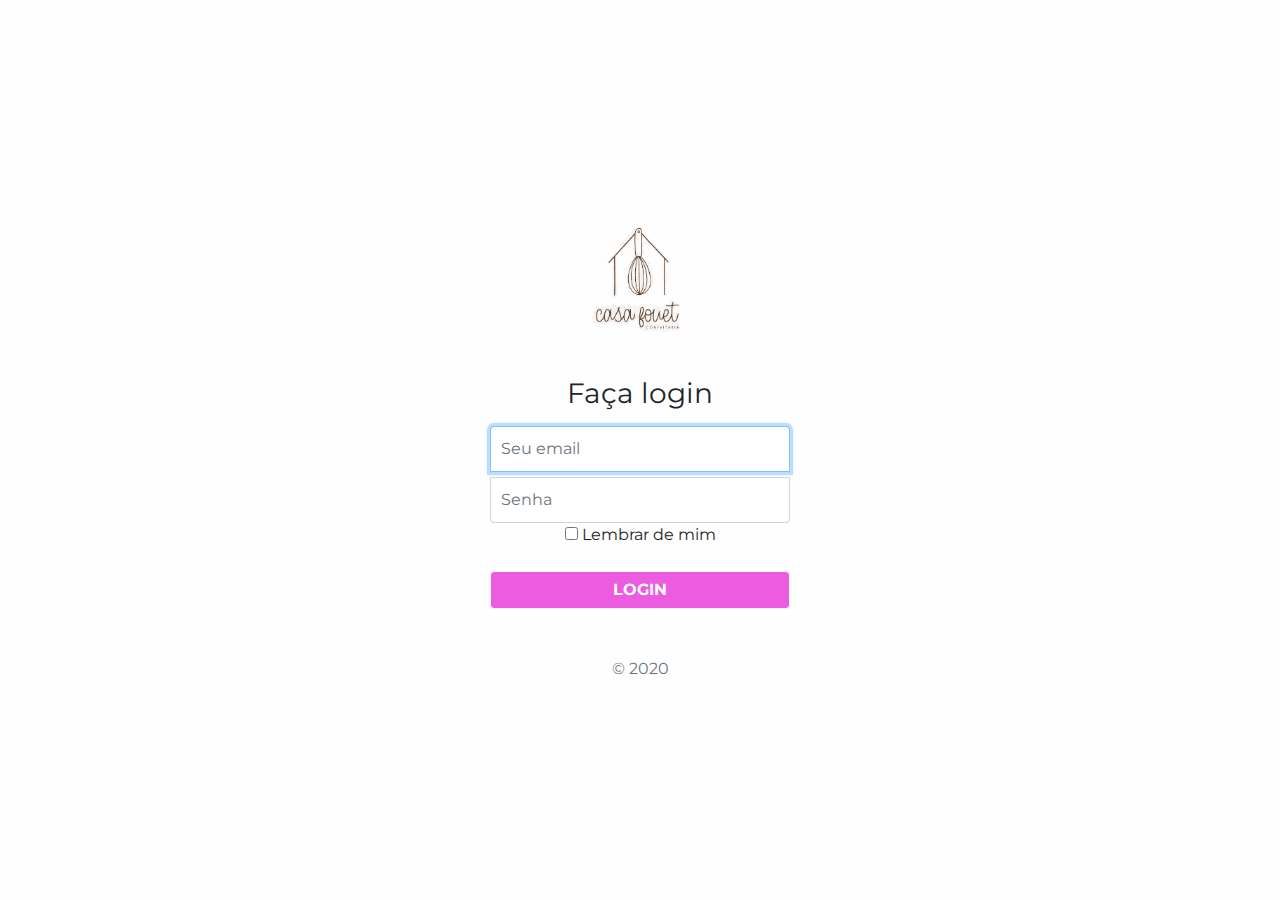
<file: confeitaria.login/login.html>
<!DOCTYPE html>
<html lang="pt-br">
  <head>
    <meta charset="utf-8">
    <meta name="viewport" content="width=device-width, initial-scale=1, shrink-to-fit=no">
    <meta name="description" content="">
    <meta name="author" content="">
    <title>Login</title>

    <link rel="stylesheet" href="https://stackpath.bootstrapcdn.com/bootstrap/4.5.2/css/bootstrap.min.css" 
        integrity="sha384-JcKb8q3iqJ61gNV9KGb8thSsNjpSL0n8PARn9HuZOnIxN0hoP+VmmDGMN5t9UJ0Z" crossorigin="anonymous">
    <link href="https://fonts.googleapis.com/css2?family=Montserrat&display=swap" rel="stylesheet">
    <link href="signin.css" rel="stylesheet">
  </head>

  <body class="text-center">
    <form class="form-signin" action="">
      <img class="mb-4" src="../img/icon.png" alt="" width="150" height="150">
      <h1 class="h3 mb-3 font-weight-normal">Faça login</h1>
      <label for="inputEmail" class="sr-only">Endereço de email</label>
      <input type="email" id="inputEmail" class="form-control m-bottom" placeholder="Seu email" required="" autofocus="">
      <label for="inputPassword" class="sr-only">Senha</label>
      <input type="password" id="inputPassword" class="form-control" placeholder="Senha" required="">
      <div class="checkbox mb-3">
        <label>
          <input type="checkbox" value="remember-me"> Lembrar de mim</label>
      </div>
      <button class="btn btn-light btn-faded btn-block btn-simples" type="submit" style="background-color: #EB5CE1;">LOGIN</button>
      <p class="mt-5 mb-3 text-muted">© 2020</p>
    </form>
  
    <script src="login.js"></script>
    <script src="https://code.jquery.com/jquery-3.5.1.slim.min.js" integrity="sha384-DfXdz2htPH0lsSSs5nCTpuj/zy4C+OGpamoFVy38MVBnE+IbbVYUew+OrCXaRkfj" 
        crossorigin="anonymous"></script>
    <script src="https://cdn.jsdelivr.net/npm/popper.js@1.16.1/dist/umd/popper.min.js" integrity="sha384-9/reFTGAW83EW2RDu2S0VKaIzap3H66lZH81PoYlFhbGU+6BZp6G7niu735Sk7lN" 
        crossorigin="anonymous"></script>
    <script src="https://stackpath.bootstrapcdn.com/bootstrap/4.5.2/js/bootstrap.min.js" integrity="sha384-B4gt1jrGC7Jh4AgTPSdUtOBvfO8shuf57BaghqFfPlYxofvL8/KUEfYiJOMMV+rV" 
        crossorigin="anonymous"></script>

</body>
</html>
</file>
<file: confeitaria.login/signin.css>
html,
body {
  height: 100%;
}

body {
  display: -ms-flexbox;
  display: flex;
  -ms-flex-align: center;
  align-items: center;
  padding-top: 40px;
  padding-bottom: 40px;
  background-color: #fefefe;
  font-family: 'Montserrat', sans-serif;
}

.form-signin {
  width: 100%;
  max-width: 330px;
  padding: 15px;
  margin: auto;
}
.form-signin .checkbox {
  font-weight: 400;
}
.form-signin .form-control {
  position: relative;
  box-sizing: border-box;
  height: auto;
  padding: 10px;
  font-size: 16px;
}
.form-signin .form-control:focus {
  z-index: 2;
}
.form-signin input[type="email"] {
  margin-bottom: -1px;
  border-bottom-right-radius: 0;
  border-bottom-left-radius: 0;
}
.form-signin input[type="password"] {
  border-top-left-radius: 0;
  border-top-right-radius: 0;
}
.btn-simples{
  font-family: 'Montserrat', sans-serif;
  font-weight: bold;
  color: #ffffff;
  background-color: darkred;
}
.btn-simples:hover {
  color: #feeefe;
  background-color: rgb(194, 0, 0);

}
.m-bottom {
  margin-bottom: 5px !important;
}
</file>
